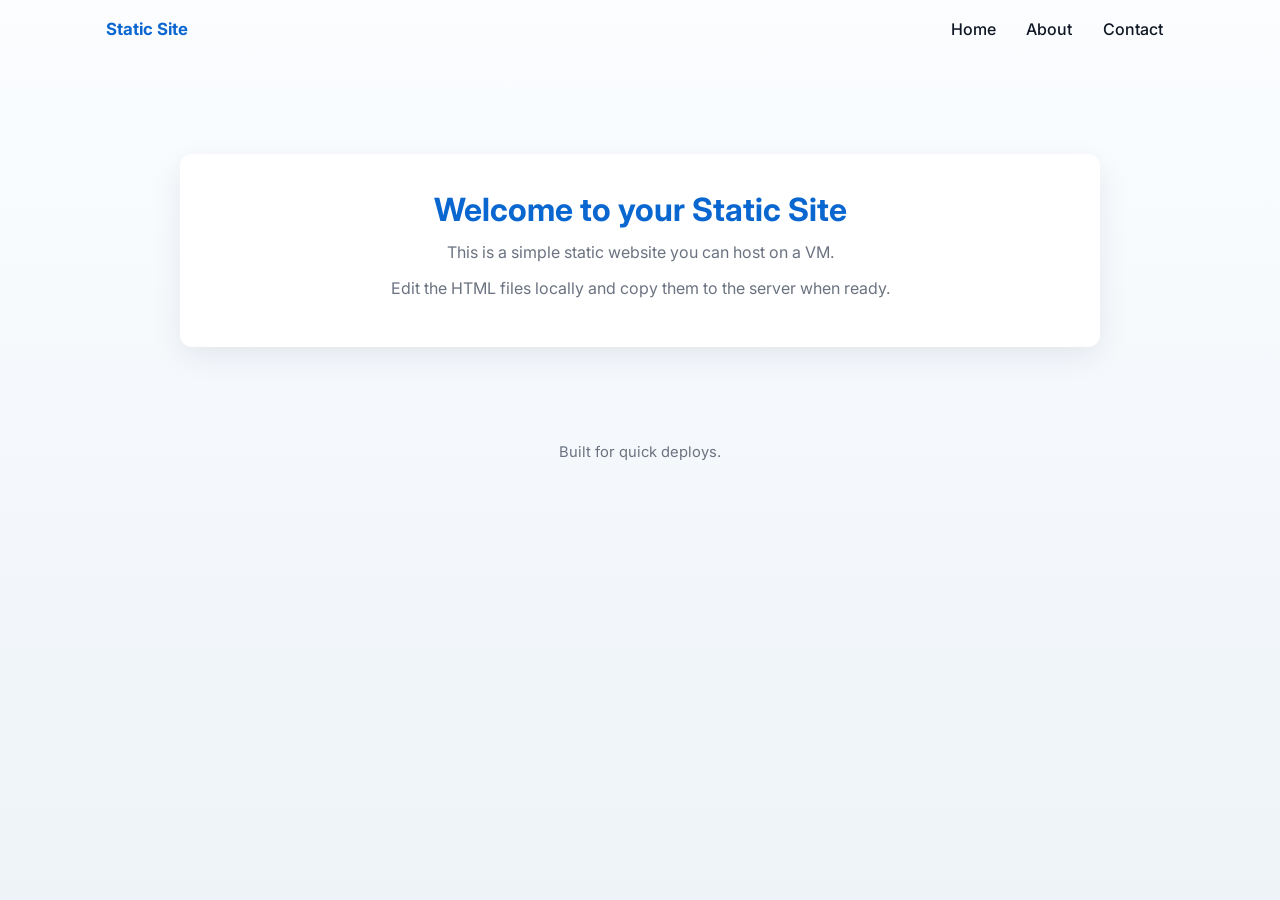
<file: index.html>
<!doctype html>
<html lang="en">
  <head>
    <meta charset="utf-8" />
    <meta name="viewport" content="width=device-width,initial-scale=1" />
    <title>Static Site</title>
    <link rel="stylesheet" href="styles.css">
  </head>
  <body>
    <header>
      <nav class="nav">
        <a class="nav-brand" href="index.html">Static Site</a>
        <div class="nav-links">
          <a href="index.html">Home</a>
          <a href="about.html">About</a>
          <a href="contact.html">Contact</a>
        </div>
      </nav>
    </header>

    <main>
      <h1>Welcome to your Static Site</h1>
      <p>This is a simple static website you can host on a VM.</p>
      <p>Edit the HTML files locally and copy them to the server when ready.</p>
    </main>

    <footer>Built for quick deploys.</footer>
  </body>
</html>





























<!-- chmod 400 "s.pem"
ssh -i "s.pem" ubuntu@ec2-35-159-7-150.eu-central-1.compute.amazonaws.com
sudo apt update
sudo apt install nginx -y
sudo systemctl start nginx
sudo systemctl enable nginx
sudo systemctl status nginx
sudo apt install git -y
cd /var/www/html
ls
sudo rm -rf /var/www/html/*
sudo git clone https://github.com/AsleshaPS/static_website.git /var/www/html
sudo systemctl reload nginx
http://<ip> -->
<!-- sec rules->port(src)=3000
http://<ip>:3000
python3 -m http.server 3000 -->
</file>
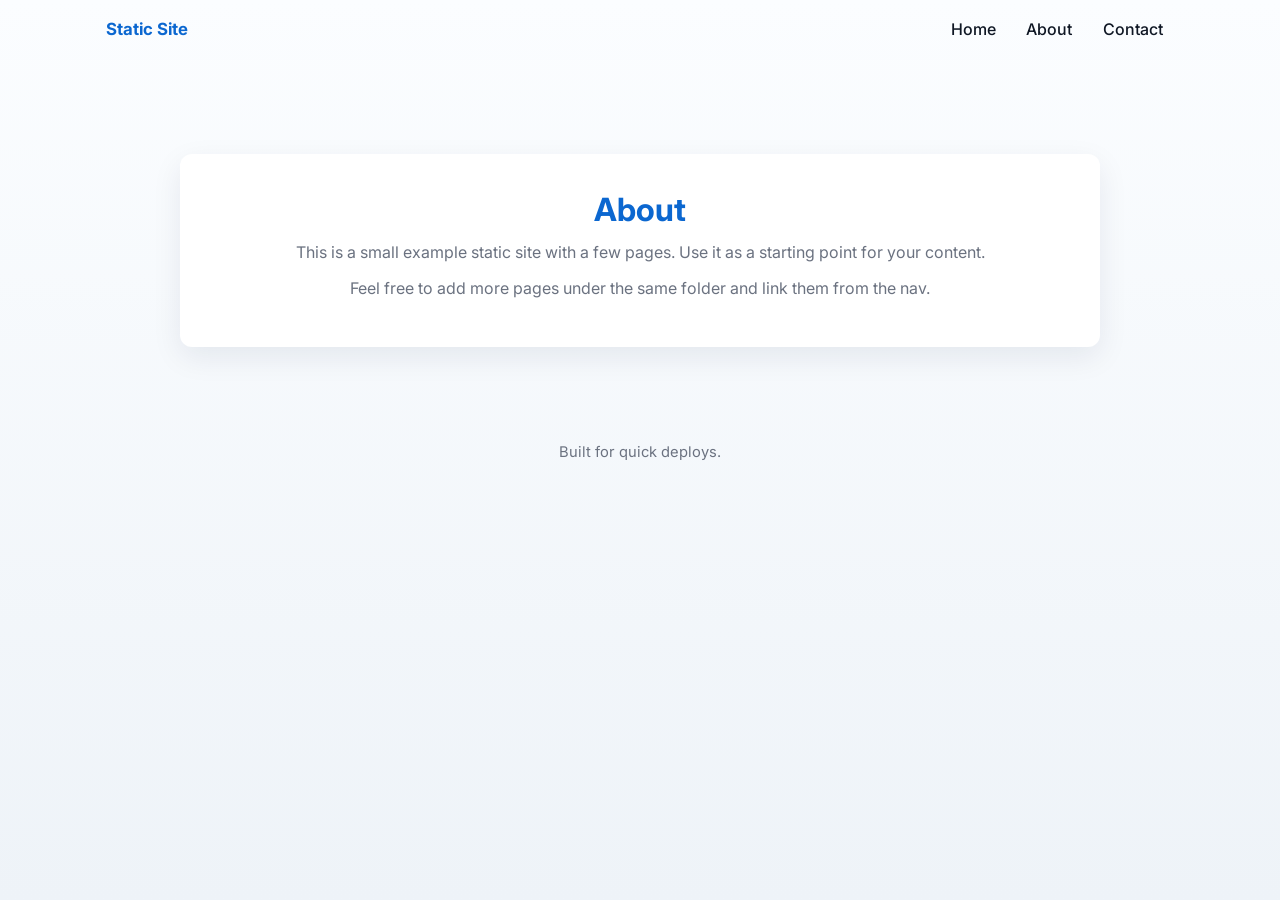
<file: about.html>
<!doctype html>
<html lang="en">
  <head>
    <meta charset="utf-8" />
    <meta name="viewport" content="width=device-width,initial-scale=1" />
    <title>About — Static Site</title>
    <link rel="stylesheet" href="styles.css">
  </head>
  <body>
    <header>
      <nav class="nav">
        <a class="nav-brand" href="index.html">Static Site</a>
        <div class="nav-links">
          <a href="index.html">Home</a>
          <a href="about.html">About</a>
          <a href="contact.html">Contact</a>
        </div>
      </nav>
    </header>

    <main>
      <h1>About</h1>
      <p>This is a small example static site with a few pages. Use it as a starting point for your content.</p>
      <p>Feel free to add more pages under the same folder and link them from the nav.</p>
    </main>

    <footer>Built for quick deploys.</footer>
  </body>
</html>
</file>
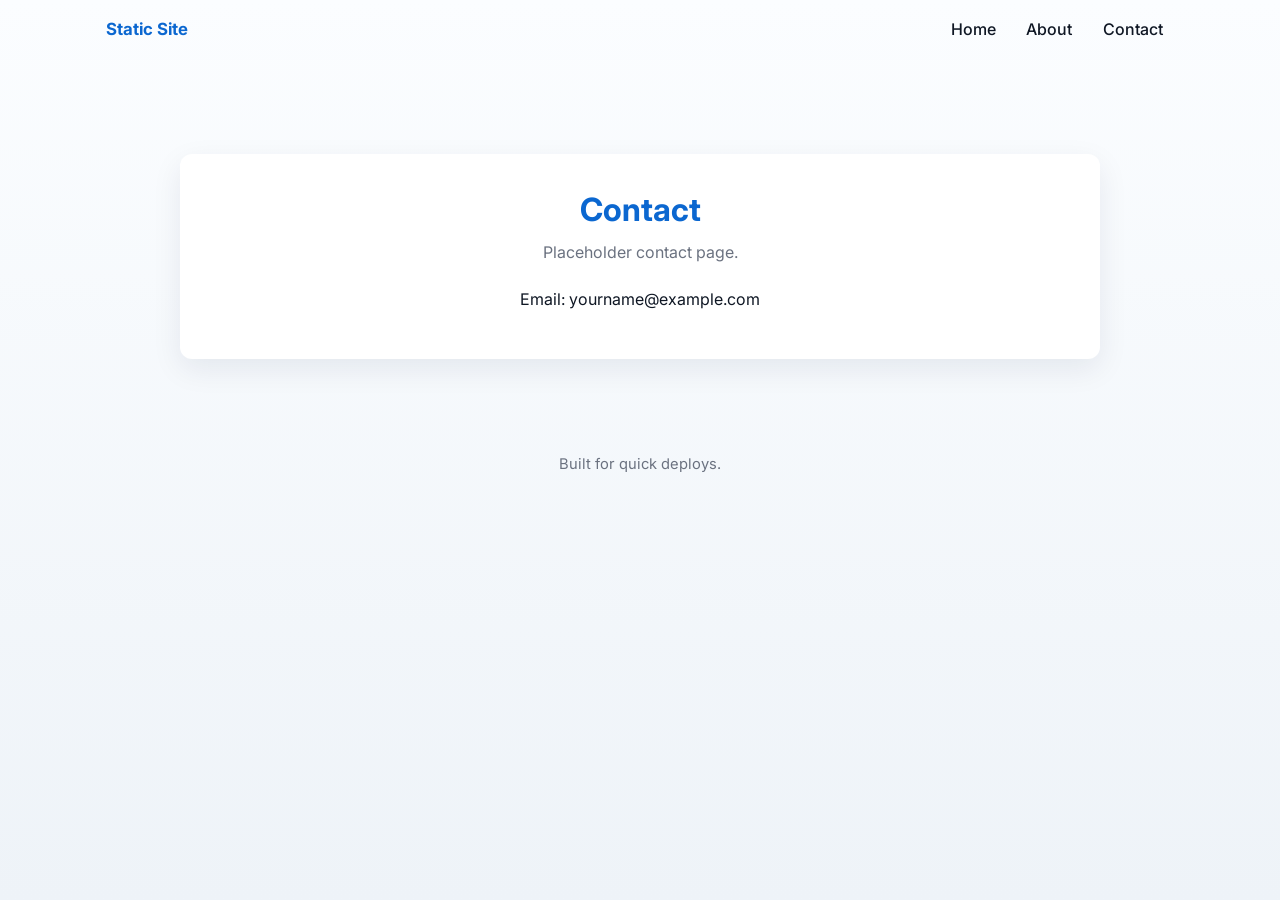
<file: contact.html>
<!doctype html>
<html lang="en">
  <head>
    <meta charset="utf-8" />
    <meta name="viewport" content="width=device-width,initial-scale=1" />
    <title>Contact — Static Site</title>
    <link rel="stylesheet" href="styles.css">
  </head>
  <body>
    <header>
      <nav class="nav">
        <a class="nav-brand" href="index.html">Static Site</a>
        <div class="nav-links">
          <a href="index.html">Home</a>
          <a href="about.html">About</a>
          <a href="contact.html">Contact</a>
        </div>
      </nav>
    </header>

    <main>
      <h1>Contact</h1>
      <p>Placeholder contact page.</p>
      <ul>
        <li>Email: yourname@example.com</li>
      </ul>
    </main>

    <footer>Built for quick deploys.</footer>
  </body>
</html>
</file>
<file: styles.css>
/* Improved styles for the static site */
@import url('https://fonts.googleapis.com/css2?family=Inter:wght@300;400;600;700&display=swap');
:root{
	--bg:#eef3f8;
	--card:#ffffff;
	--accent:#0b67d0;
	--muted:#6b7280;
	--text:#0f1724;
}
*{box-sizing:border-box}
html,body{height:100%;margin:0;font-family:Inter,system-ui,Segoe UI,Roboto,Arial,sans-serif;color:var(--text);background:linear-gradient(180deg,#fbfdff,var(--bg));-webkit-font-smoothing:antialiased}

/* Header / Nav */
header{position:sticky;top:0;z-index:20;background:transparent}
.nav{max-width:1100px;margin:0 auto;padding:0.75rem 1rem;display:flex;align-items:center;justify-content:space-between}
.nav-brand{font-weight:700;color:var(--accent);text-decoration:none;font-size:1.05rem}
.nav-links{display:flex;gap:0.5rem;align-items:center}
.nav-links a{color:var(--text);text-decoration:none;padding:0.45rem 0.7rem;border-radius:6px;font-weight:500}
.nav-links a:hover{background:rgba(11,103,208,0.08);color:var(--accent)}

/* Main card */
main{max-width:920px;margin:6rem auto;padding:2.25rem;background:var(--card);border-radius:12px;box-shadow:0 10px 30px rgba(12,30,60,0.08);text-align:center}
h1{margin:0 0 0.25rem 0;color:var(--accent);font-size:2rem}
p{line-height:1.65;color:var(--muted);margin:0.6rem 0}

.btn{display:inline-block;margin-top:1rem;padding:0.6rem 1.1rem;background:var(--accent);color:#fff;border-radius:8px;text-decoration:none;font-weight:600;box-shadow:0 6px 18px rgba(11,103,208,0.14)}

/* Remove bullets for simple lists used in pages like Contact */
main ul{list-style:none;padding:0;margin:0.6rem 0;display:inline-block;text-align:left}
main ul li{margin:0.28rem 0;color:var(--text)}

/* Footer */
footer{text-align:center;margin-top:1.5rem;color:var(--muted);font-size:.92rem}

/* Utility / responsive */
.container{padding:0 1rem}
@media (max-width:640px){
	.nav{padding:0.6rem 0.8rem}
	.nav-links{flex-direction:column;align-items:flex-end;background:transparent}
	main{margin:4.5rem 1rem;padding:1.25rem}
	h1{font-size:1.5rem}
}
</file>
